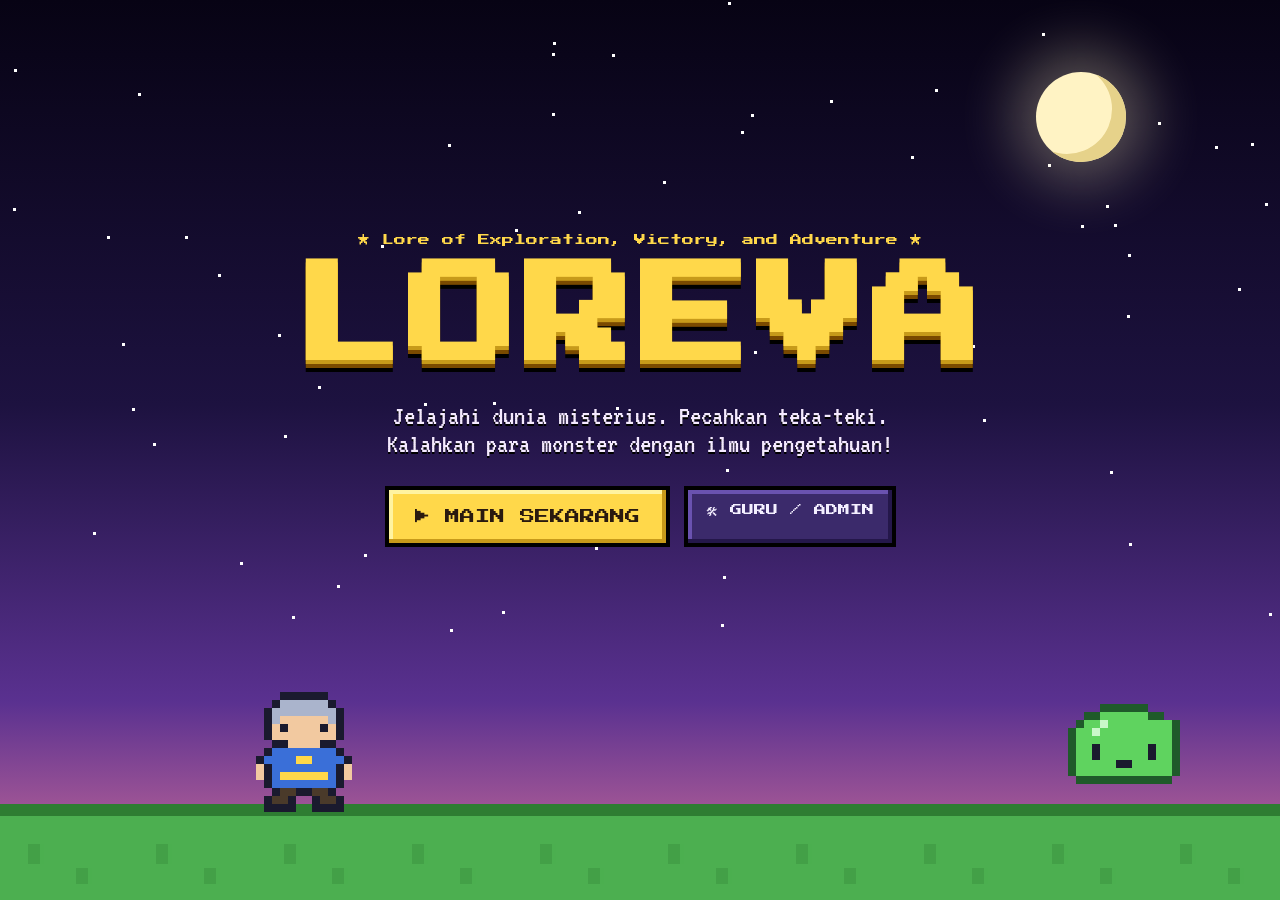
<file: loreva/index.html>
<!DOCTYPE html>
<html lang="id">

<head>
    <meta charset="utf-8">
    <meta name="viewport" content="width=device-width,initial-scale=1">
    <title>LOREVA — Lore of Exploration, Victory, and Adventure</title>
    <link rel="stylesheet" href="css/base.css">
    <link rel="stylesheet" href="css/landing.css">
</head>

<body>
    <div id="stars"></div>
    <div class="moon"></div>

    <main class="hero">
        <p class="kicker">★ Lore of Exploration, Victory, and Adventure ★</p>
        <h1 aria-label="LOREVA"><span>L</span><span>O</span><span>R</span><span>E</span><span>V</span><span>A</span>
        </h1>
        <p class="tag">Jelajahi dunia misterius. Pecahkan teka-teki. Kalahkan para monster dengan ilmu pengetahuan!</p>
        <div class="cta">
            <a class="btn big" href="play.html">▶ MAIN SEKARANG</a>
            <a class="btn ghost" href="admin.html">🛠 GURU / ADMIN</a>
        </div>
    </main>

    <canvas id="strip" width="320" height="96"></canvas>

    <script src="js/core/config.js"></script>
    <script src="js/core/utils.js"></script>
    <script src="js/game/sprites.js"></script>
    <script>
        // bintang berkelip
        const st = document.getElementById('stars');
        for (let i = 0; i < 70; i++) {
            const s = document.createElement('i');
            s.style.left = Math.random() * 100 + '%';
            s.style.top = Math.random() * 70 + '%';
            s.style.animationDelay = (Math.random() * 3).toFixed(2) + 's';
            st.appendChild(s);
        }
        // adegan pahlawan berjalan
        (() => {
            const c = document.getElementById('strip'), g = c.getContext('2d');
            g.imageSmoothingEnabled = false;
            const heroes = ['knight', 'mage', 'rogue']; let hi = 0, t = 0, last = 0, flash = 0;
            const mons = [{ x: 330, k: 'slime' }, { x: 520, k: 'mushroom' }];
            setInterval(() => hi = (hi + 1) % 3, 4000);
            function frame(ts) {
                const dt = Math.min(.05, (ts - last) / 1000 || 0); last = ts; t += dt; flash = Math.max(0, flash - dt);
                g.clearRect(0, 0, 320, 96);
                const gy = 72;
                g.fillStyle = '#4caf50'; g.fillRect(0, gy, 320, 24);
                g.fillStyle = '#2e7d32'; g.fillRect(0, gy, 320, 3);
                const off = (t * 60) % 32;
                for (let x = -off; x < 320; x += 32) { g.fillStyle = '#43a047'; g.fillRect(x + 8, gy + 10, 3, 5); g.fillRect(x + 20, gy + 16, 3, 4); }
                mons.forEach((m, i) => {
                    m.x -= dt * 60;
                    if (m.x < 98) { m.x = 330 + Math.random() * 160; flash = .25; }
                    const bob = Math.abs(Math.sin(t * 4 + i)) * 5;
                    g.drawImage(LV.Sprites.sprite(m.k, 2), Math.round(m.x), Math.round(gy - 30 - bob));
                });
                const f = [0, 1, 0, 2][Math.floor(t * 9) % 4];
                g.drawImage(LV.Sprites.human(heroes[hi], f, 'right'), 60, gy - 30);
                if (flash > 0) { g.fillStyle = '#fff7b0'; g.fillRect(92, gy - 18, 12, 3); g.fillRect(96, gy - 24, 3, 14); g.fillRect(90, gy - 22, 3, 3); g.fillRect(104, gy - 14, 3, 3); }
                requestAnimationFrame(frame);
            }
            requestAnimationFrame(frame);
        })();
    </script>
</body>

</html>
</file>
<file: loreva/css/base.css>
@import url('https://fonts.googleapis.com/css2?family=Press+Start+2P&family=VT323&display=swap');

:root {
    --ink: #1a1030;
    --panel: #2b1d4f;
    --panel2: #3b2a6b;
    --line: #5a3fa0;
    --gold: #ffd84a;
    --gold-d: #c79a1a;
    --good: #4cd964;
    --bad: #ff5a6a;
    --text: #f4efff;
    --muted: #b9a9e8;
    --px: 'Press Start 2P', 'Courier New', monospace;
    --body: 'VT323', 'Courier New', monospace;
}

* {
    box-sizing: border-box;
    margin: 0;
    padding: 0;
}

html,
body {
    height: 100%;
}

body {
    background: #0b0618;
    color: var(--text);
    font-family: var(--body);
    font-size: 22px;
    overflow: hidden;
    -webkit-tap-highlight-color: transparent;
    -webkit-user-select: none;
    user-select: none;
}

input {
    -webkit-user-select: text;
    user-select: text;
}

canvas,
img {
    image-rendering: pixelated;
}

.hidden {
    display: none !important;
}

.panel {
    background: var(--panel);
    border: 4px solid #000;
    box-shadow: inset 0 0 0 4px var(--line), 0 8px 0 #0e0820;
}

.btn {
    font-family: var(--px);
    font-size: 12px;
    line-height: 1.4;
    color: #2a1a0f;
    background: var(--gold);
    border: 4px solid #000;
    padding: 12px 18px;
    cursor: pointer;
    text-decoration: none;
    display: inline-block;
    box-shadow: inset -4px -4px 0 var(--gold-d), inset 4px 4px 0 #fff3a0;
    transition: transform .08s;
}

.btn:hover {
    filter: brightness(1.1);
    transform: translateY(-2px);
}

.btn:active {
    transform: translateY(2px);
}

.btn.big {
    font-size: 15px;
    padding: 16px 26px;
}

.btn.ghost {
    color: var(--text);
    background: var(--panel2);
    box-shadow: inset -4px -4px 0 #24174a, inset 4px 4px 0 #6a52b0;
}

.btn:disabled {
    filter: grayscale(1) brightness(.6);
    cursor: not-allowed;
    transform: none;
}

@keyframes float {
    50% {
        transform: translateY(-6px);
    }
}

@keyframes blink {
    50% {
        opacity: .45;
    }
}
</file>
<file: loreva/css/landing.css>
body {
    background: linear-gradient(#070314 0%, #1d1240 45%, #5a3190 78%, #d9739a 100%);
    display: flex;
    align-items: center;
    justify-content: center;
    min-height: 100%;
}

#stars i {
    position: fixed;
    width: 3px;
    height: 3px;
    background: #fff;
    animation: twinkle 2.4s infinite;
}

@keyframes twinkle {

    0%,
    100% {
        opacity: .2;
    }

    50% {
        opacity: 1;
    }
}

.moon {
    position: fixed;
    top: 8%;
    right: 12%;
    width: 90px;
    height: 90px;
    border-radius: 50%;
    background: #fff3c4;
    box-shadow: 0 0 60px 20px #fff3c455, inset -14px -8px 0 #e6d28a;
}

.hero {
    position: relative;
    z-index: 2;
    text-align: center;
    padding: 20px;
    margin-bottom: 120px;
}

.kicker {
    font-family: var(--px);
    font-size: clamp(8px, 2vw, 12px);
    color: var(--gold);
    margin-bottom: 18px;
}

h1 {
    font-family: var(--px);
    font-size: clamp(36px, 12vw, 110px);
    letter-spacing: 6px;
    color: var(--gold);
}

h1 span {
    display: inline-block;
    animation: bounce 1.6s ease-in-out infinite;
    text-shadow: 0 4px 0 #c79a1a, 0 8px 0 #7a4a00, 0 12px 0 #000;
}

h1 span:nth-child(2) {
    animation-delay: .1s;
}

h1 span:nth-child(3) {
    animation-delay: .2s;
}

h1 span:nth-child(4) {
    animation-delay: .3s;
}

h1 span:nth-child(5) {
    animation-delay: .4s;
}

h1 span:nth-child(6) {
    animation-delay: .5s;
}

@keyframes bounce {
    50% {
        transform: translateY(-14px);
    }
}

.tag {
    max-width: 560px;
    margin: 28px auto;
    font-size: clamp(20px, 3vw, 28px);
    color: #f4e9ff;
    text-shadow: 0 2px 0 #000;
}

.cta {
    display: flex;
    gap: 14px;
    justify-content: center;
    flex-wrap: wrap;
}

#strip {
    position: fixed;
    left: 0;
    bottom: 0;
    width: 100%;
    height: auto;
    z-index: 1;
}
</file>
